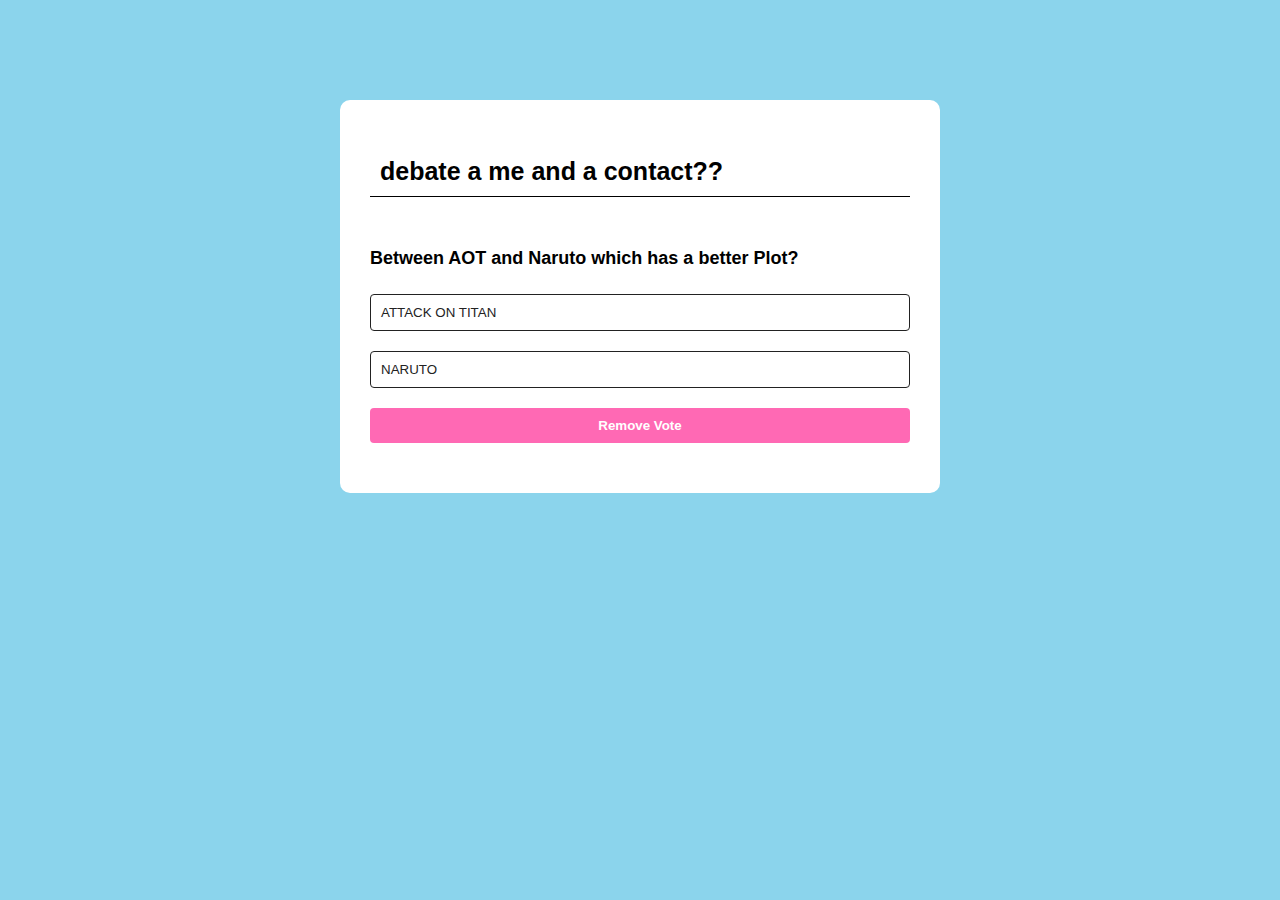
<file: index.html>
<!DOCTYPE html>
<html lang="en">
<head>
    <meta charset="UTF-8">
    <meta name="viewport" content="width=device-width, initial-scale=1.0">
    <title>Document</title>
</head>
<link rel="stylesheet" href="poll.css">
<script src="poll.js"></script>
<body>
    

   <div class="app">
    <h1>debate a me and a contact??

    </h1>
    <div class="quiz">
        <h2 id="questions"> Between AOT and Naruto which has a better Plot?</h2>
    
    <div id="answer-buttons">
        <button class="button">ATTACK ON TITIAN</button>
        <button class="button">NARUTO</button>
        <button id="resetVote" class="reset-btn" style="margin-top:10px;">Remove Vote</button>

        
    </div>

</div>

</div>
</body>

</html>
</file>
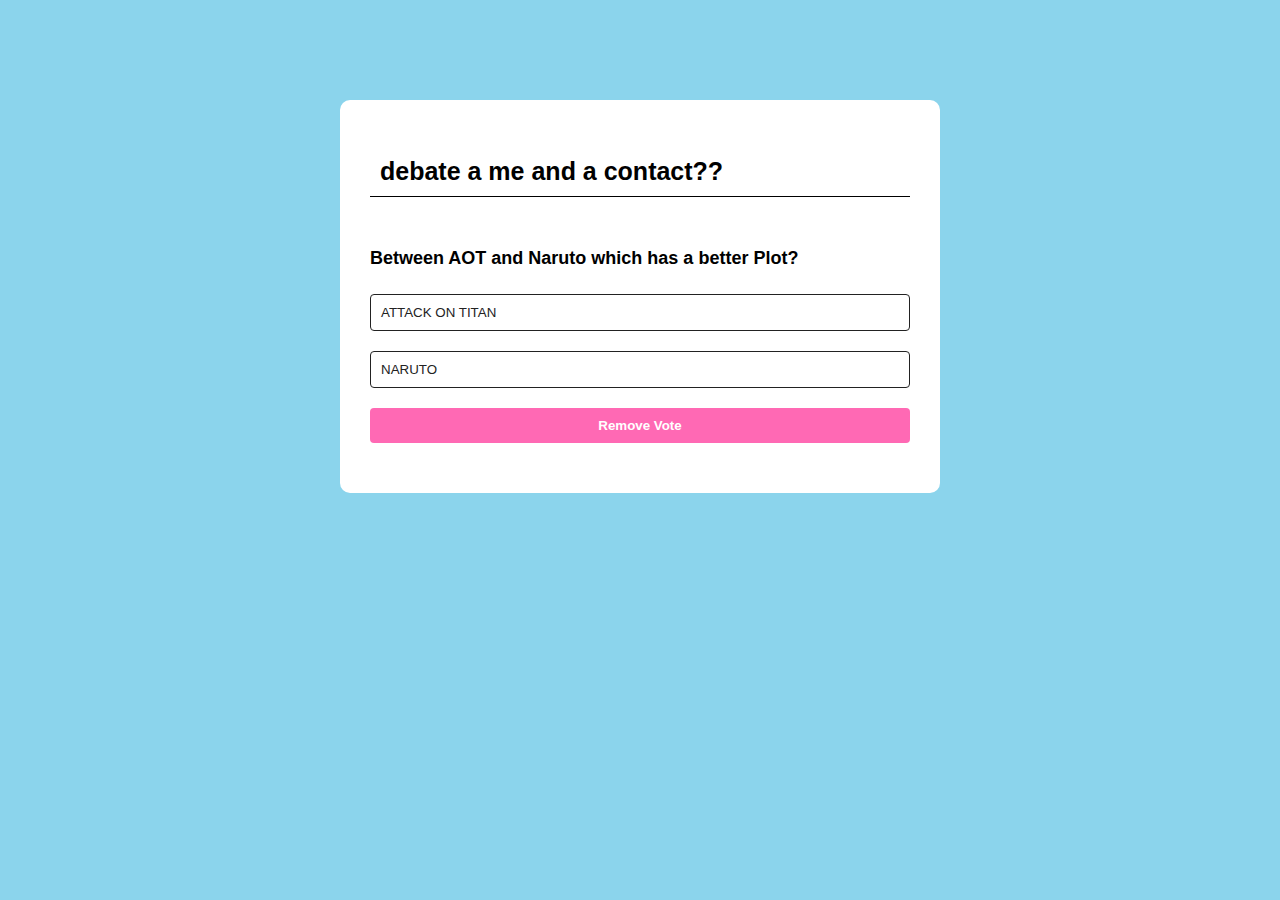
<file: polls.html>
<!DOCTYPE html>
<html lang="en">
<head>
    <meta charset="UTF-8">
    <meta name="viewport" content="width=device-width, initial-scale=1.0">
    <title>Document</title>
</head>
<link rel="stylesheet" href="poll.css">
<script src="poll.js"></script>
<body>
    

   <div class="app">
    <h1>debate a me and a contact??

    </h1>
    <div class="quiz">
        <h2 id="questions"> Between AOT and Naruto which has a better Plot?</h2>
    
    <div id="answer-buttons">
        <button class="button">ATTACK ON TITIAN</button>
        <button class="button">NARUTO</button>
        <button id="resetVote" class="reset-btn" style="margin-top:10px;">Remove Vote</button>

        
    </div>

</div>

</div>
</body>
</html>
</file>
<file: poll.css>
* {
    font-family: sans-serif;
    box-sizing: border-box;
}

body {
    background-color: rgb(139, 212, 236);
    justify-content: center;
}

.app {
    background-color: white;
    width: 90%;
    max-width: 600px;
    margin: 100px auto 0;
    padding: 30px;
    border-radius: 10px;
}

.app h1 {
    font-size: 25px;
    font-weight: 600;
    padding: 10px;
    border-bottom: 1px solid black;
}

.quiz {
    padding: 20px 0;
}

.quiz h2 {
    font-size: 18px;
    font-weight: 600;
}

.button {
    font-weight: 500;
    color: #222;
    width: 100%;
    padding: 10px;
    margin: 10px 0;
    text-align: left;
    border: 1px solid #222;
    cursor: pointer;
    border-radius: 4px;
    transition: all 0.3s;
    background-size: 100% 100%; /* ensures gradient fills correctly */
}

.button:hover {
    filter: brightness(0.95); /* instead of changing background, keep gradient */
    color: white;
}
.reset-btn {
    background-color: #ff69b4;
    color: white;
    font-weight: bold;
    padding: 10px;
    border: none;
    border-radius: 4px;
    width: 100%;
    cursor: pointer;
    transition: background-color 0.3s ease;
}

.reset-btn:hover {
    background-color: #ff4b9e;
}

.reset-btn:disabled {
    background-color: #ddd;
    color: #666;
    cursor: not-allowed;
}
</file>
